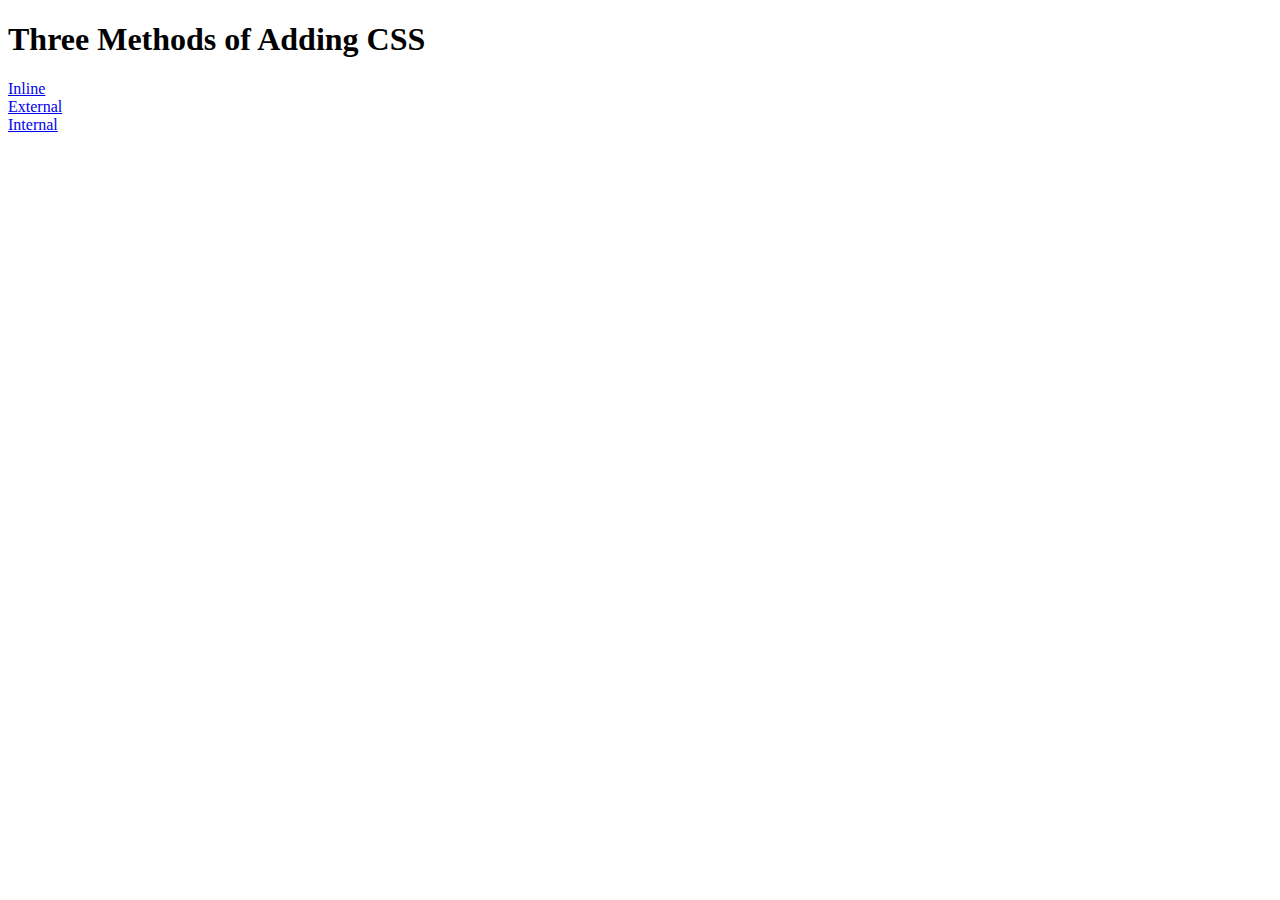
<file: 5.1. Adding CSS/index.html>
<!DOCTYPE html>
<html lang="en">

<head>
  <meta charset="UTF-8">
  <title>Adding CSS</title>
</head>

<body>
  <h1>Three Methods of Adding CSS</h1>
  <!-- Create 3 Links to The 3 Webpages: inline, internal and external -->
   <a href="inline.html">Inline</a><br>
   <a href="external.html">External</a><br>
   <a href="internal.html">Internal</a><br>
</body>

</html>
</file>
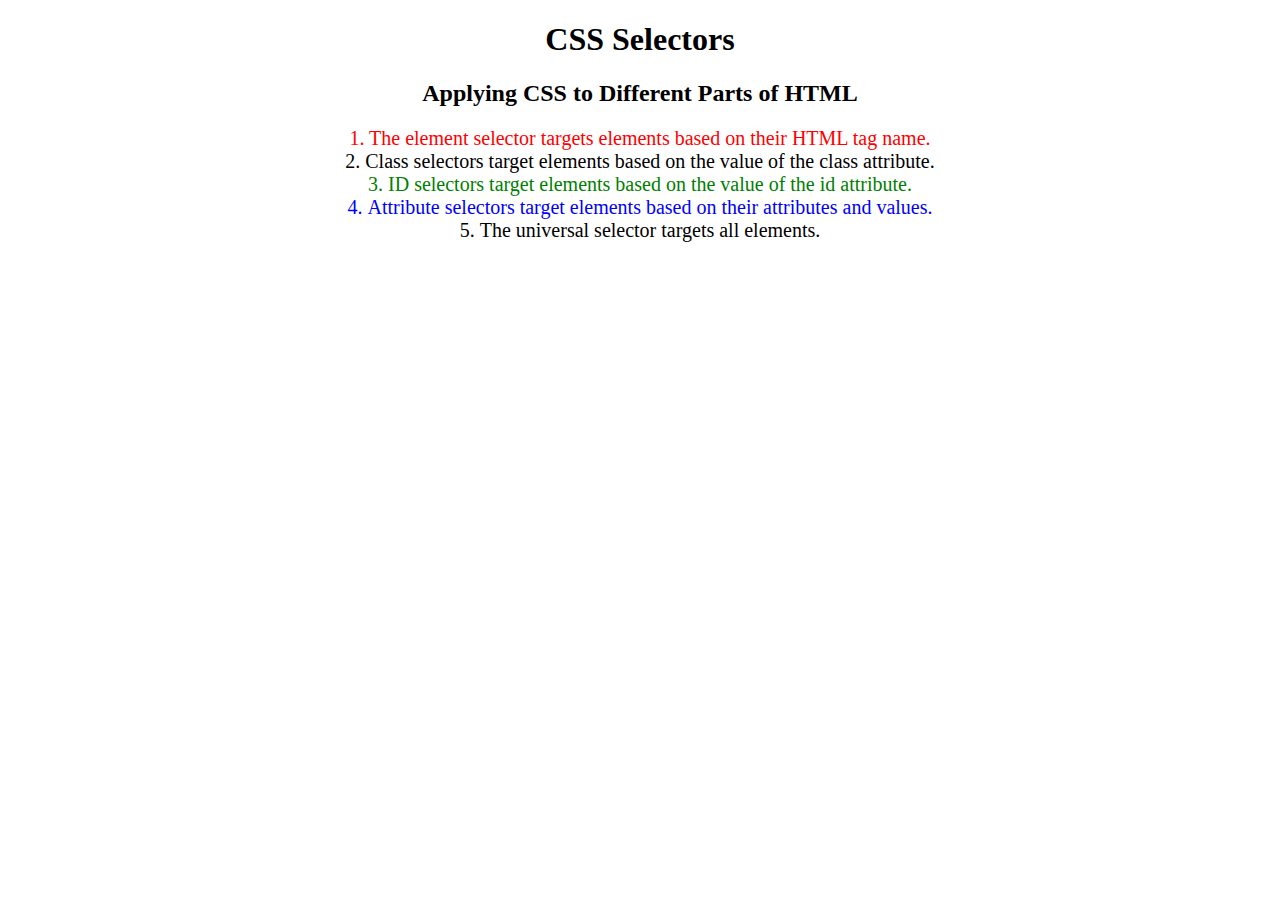
<file: 5.3 CSS Selectors/index.html>
<!DOCTYPE html>
<html lang="en">

<head>
  <meta charset="UTF-8">
  <title>CSS Selectors</title>
  <link rel="stylesheet" href="./style.css" />
</head>

<body>
  <h1>CSS Selectors</h1>
  <h2>Applying CSS to Different Parts of HTML</h2>
  <!-- TODO 1: Set the CSS for all paragraph tags to "color: red" -->
  <p class="note">1. The element selector targets elements based on their HTML tag name.</p>

  <ol>
    <!-- TODO 2: Set the CSS for all elements with a class of "note" to "font-size: 20px" -->
    <li class="note" value="2">Class selectors target elements based on the value of the class attribute.</li>

    <!-- TODO 3: Set the CSS for the element with an id of "id-selector-demo" to "color: green" -->
    <li class="note" id="id-selector-demo" value="3">ID selectors target elements based on the value of the id
      attribute.</li>

    <!-- TODO 4: Set the CSS for the li elements that have the "value" attribute set to "4" to have "color: blue" -->
    <li class="note" value="4">Attribute selectors target elements based on their attributes and values.</li>

    <!-- TODO 5: Set all elements to have "text-align: center" -->
    <li class="note" value="5">The universal selector targets all elements.</li>
  </ol>
</body>

</html>
</file>
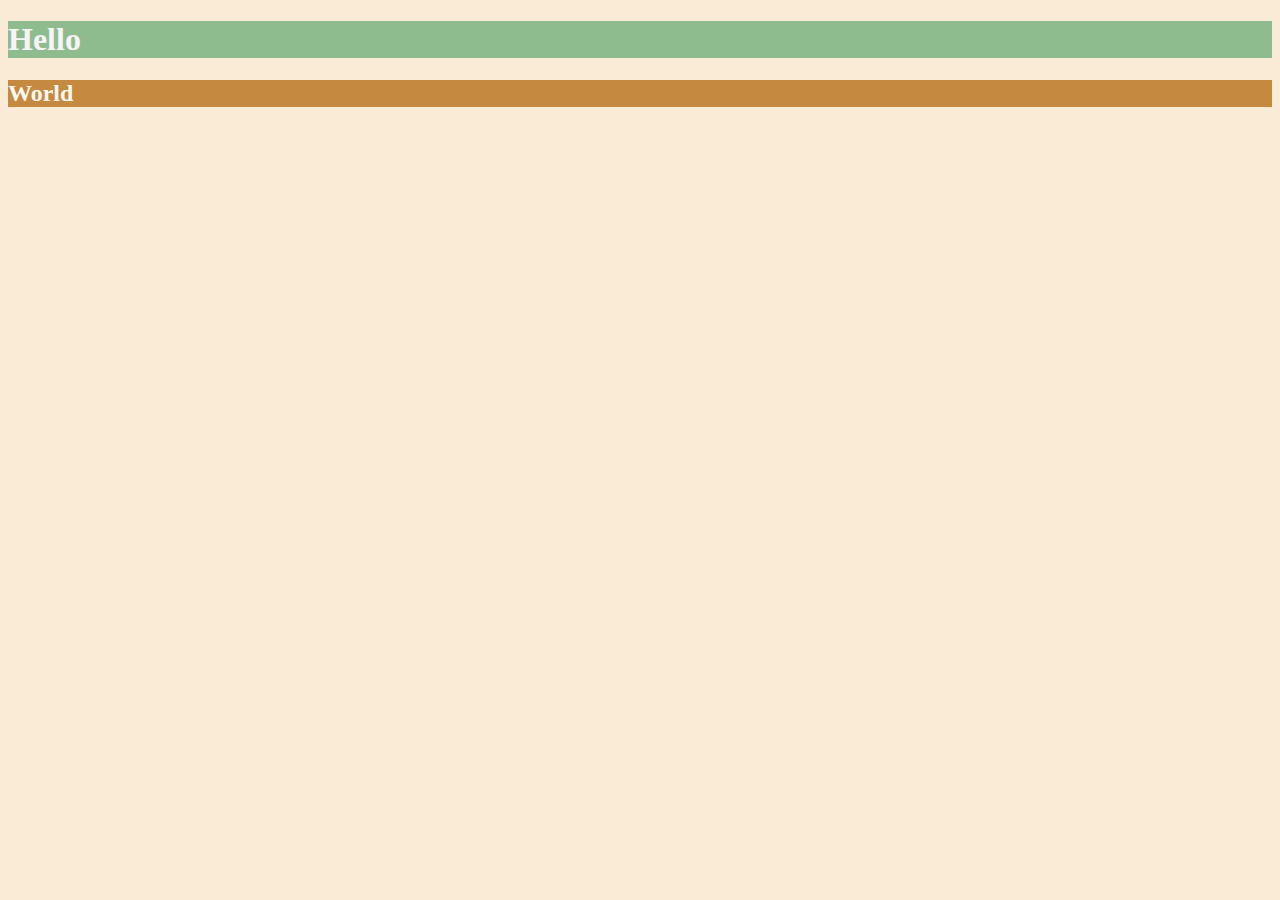
<file: 6.0 CSS Colors/index.html>
<!DOCTYPE html>
<html lang="en" >

<head>
  <meta charset="UTF-8">
  <title>Colors</title>
  <link rel="stylesheet" href="style.css">
  <style>
  /* Write your CSS code here. */
    /* 1. Make the background of the webpage "antiquewhite"
    2. Make the h1 "whitesmoke"
    3. Make the background of the h1 "darkseagreen"
    4. Make the h2 #FAF8F1
    5. Make the background of the h2 "#C58940" */
  </style>
</head>

<body>
  <h1>Hello</h1>
  <h2>World</h2>
</body>

</html>
</file>
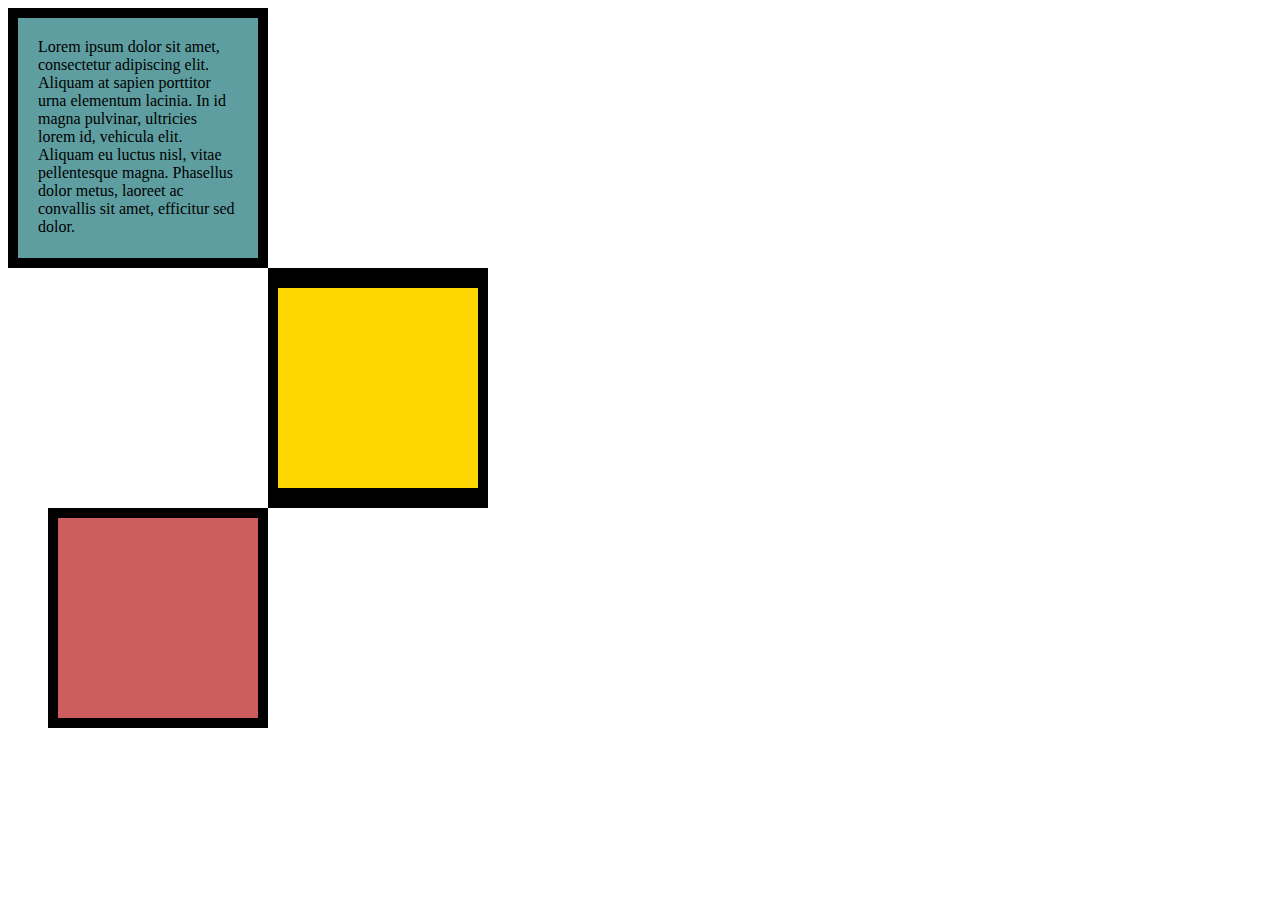
<file: 6.3 CSS Box Model/index.html>
<!DOCTYPE html>
<html lang="en">

<head>
  <meta charset="UTF-8">
  <title>CSS Box Model</title>
  <style>
    /* Write your CSS code here */
    div{
      width: 200px;
      height: 200px;
    }
    #first{
      background-color: cadetblue;
      border: 10px,solid,black;
      padding: 20px;
      
    }
    #second{
      background-color: gold;
      border:solid black;
      border-width: 20px 10px;
      margin-left: 260px;
    }
    #third{
      background-color: indianred;
      border:10px solid black;
      margin-left: 40px;
      
    }
    p{
      margin:0px
    }
    

  </style>
</head>

<body>

<div id="first">
  <p> Lorem ipsum dolor sit amet, consectetur adipiscing elit. Aliquam at sapien porttitor urna elementum lacinia. In
    id magna pulvinar, ultricies lorem id, vehicula elit. Aliquam eu luctus nisl, vitae pellentesque magna. Phasellus
    dolor metus, laoreet ac convallis sit amet, efficitur sed dolor.</p>
</div>
<div id="second"></div>
<div id="third"></div>
  <!-- TODOs:
1. Create 3 Boxes using the div element.
2. Set their sizes to 200px heigh by 200px wide.
3. Set different background colors for each of the boxes (I used cadetblue, gold and indianred).
4. Add a paragraph <p> element into the first div and add the following words:
    Lorem ipsum dolor sit amet, consectetur adipiscing elit. Aliquam at sapien porttitor urna elementum lacinia. In
    id magna pulvinar, ultricies lorem id, vehicula elit. Aliquam eu luctus nisl, vitae pellentesque magna. Phasellus
    dolor metus, laoreet ac convallis sit amet, efficitur sed dolor.
5. Set the 1st div to have 20px padding all around with a black 10px border.
6. Fix the style of the <p> element to remove all margins.
Hint: Use the CSS inspector in Chrome.
7. Set the 2nd div to have a 20px border on top and bottom and 10px border left and right. (See goal image)
8. Set the 3rd div to have a 10px border 
9. Set the margins for the divs so that each box corner touches the other. (See the goal image)
-->

</body>

</html>
</file>
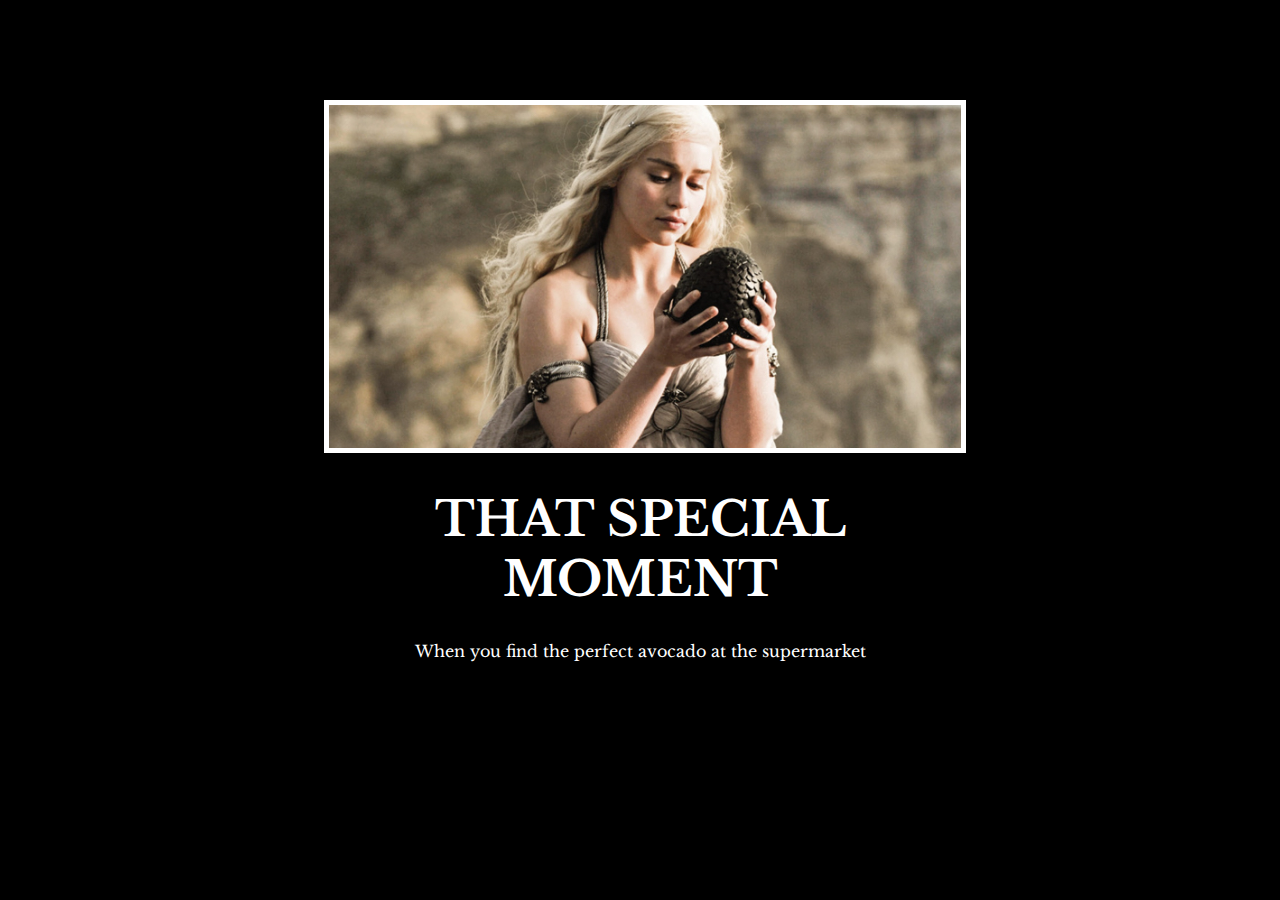
<file: 6.4 Motivation Meme Project/index.html>
<!-- 
  TODO: Create a motivational post website.
Style it how ever you like. 
Look at the goal image for inspiration.
But it must have the following features:
1. The main h1 text should be using the Regular Libre Baskerville Font from Google Fonts:
  https://fonts.google.com/specimen/Libre+Baskerville
2. The text should be white and background black.
3. Add your own image into the images folder inside assets. It should have a 5px white border.
4. The text should be center aligned.
5. Create a div to contain the h1, p and img elements. Adjust the margins so that the image and text are centered on the page. 
  Hint: You horizontally center a div by giving it a width of 50% and a margin-left of 25%.
  Hint: Set the image to have a width of 100% so it fills the div. 
6. Read about the text-transform property on MDN docs to make the h1 uppercase with CSS.
  https://developer.mozilla.org/en-US/docs/Web/CSS/text-transform 
-->
<!DOCTYPE html>
<html lang="en">

<head>
  <meta charset="UTF-8">
  <title>Motivation Meme</title>
  <link rel="stylesheet" href="style.css" />
  <link rel="preconnect" href="https://fonts.googleapis.com">
  <link rel="preconnect" href="https://fonts.gstatic.com" crossorigin>
  <link href="https://fonts.googleapis.com/css2?family=Libre+Baskerville&display=swap" rel="stylesheet">
</head>

<body>

  <div class="poster">
    <img class="motivation-img" src="./assets/images/daenerys.jpeg" src="daenerys with egg" />
    <h1>That Special Moment</h1>
    <p>When you find the perfect avocado at the supermarket</p>
  </div>
</body>

</html>
</file>
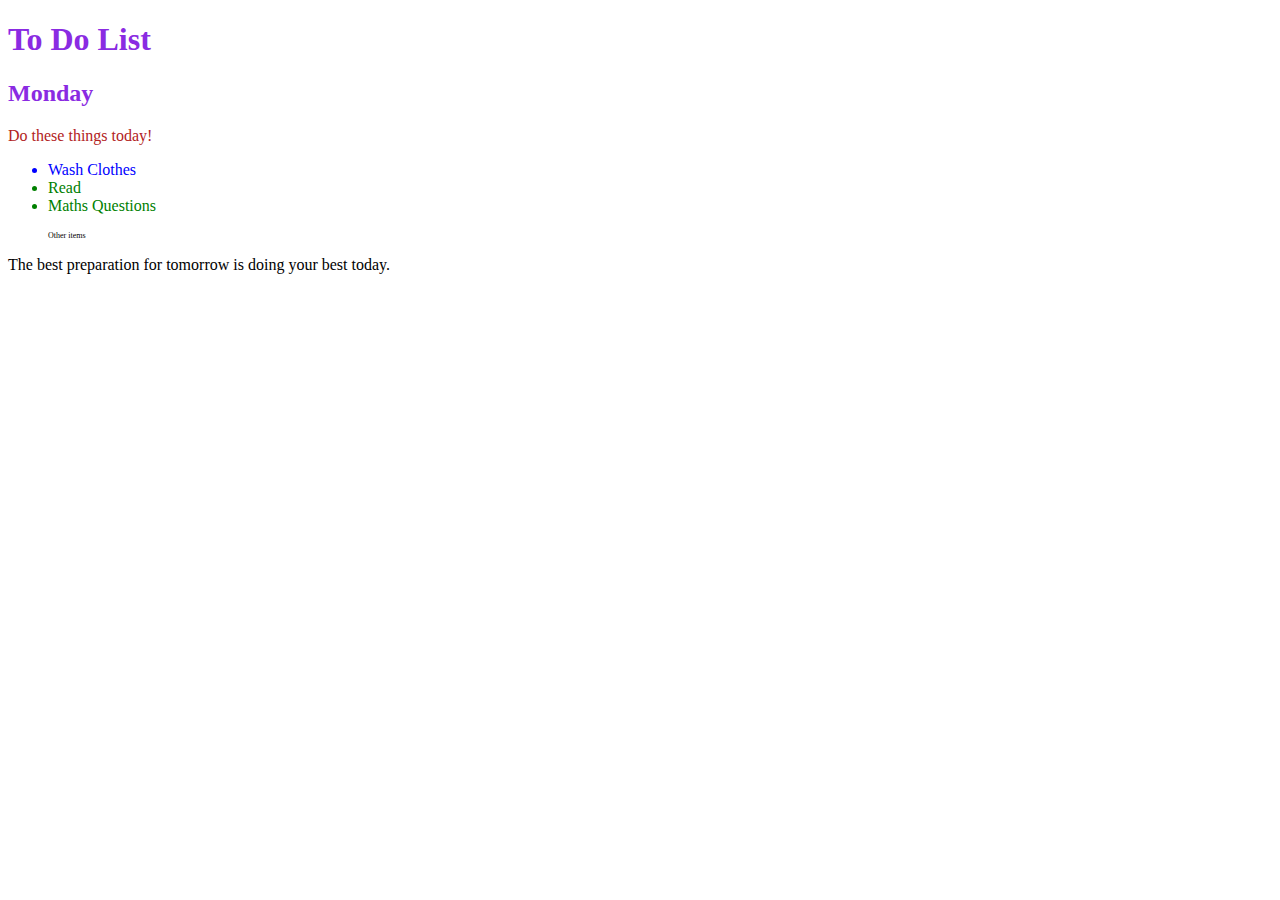
<file: 7.1 Combining Selectors/index.html>
<!DOCTYPE html>
<html lang="en">

<head>
  <meta charset="UTF-8">
  <title>Combining CSS Selectors</title>
  <link rel="stylesheet" href="./style.css">
</head>

<!-- Don't change any of the HTML code! -->

<body>
  <h1>To Do List</h1>
  <h2>Monday</h2>
  <div class="box">
    <p class="done">Do these things today!</p>
    <ul class="list">
      <li>Wash Clothes</li>
      <li class="done">Read</li>
      <li class="done">Maths Questions</li>
    </ul>
  </div>

  <ul>
    <p class="done">Other items</p>
  </ul>
  <p>The best preparation for tomorrow is doing your best today.</p>

</body>

</html>
</file>
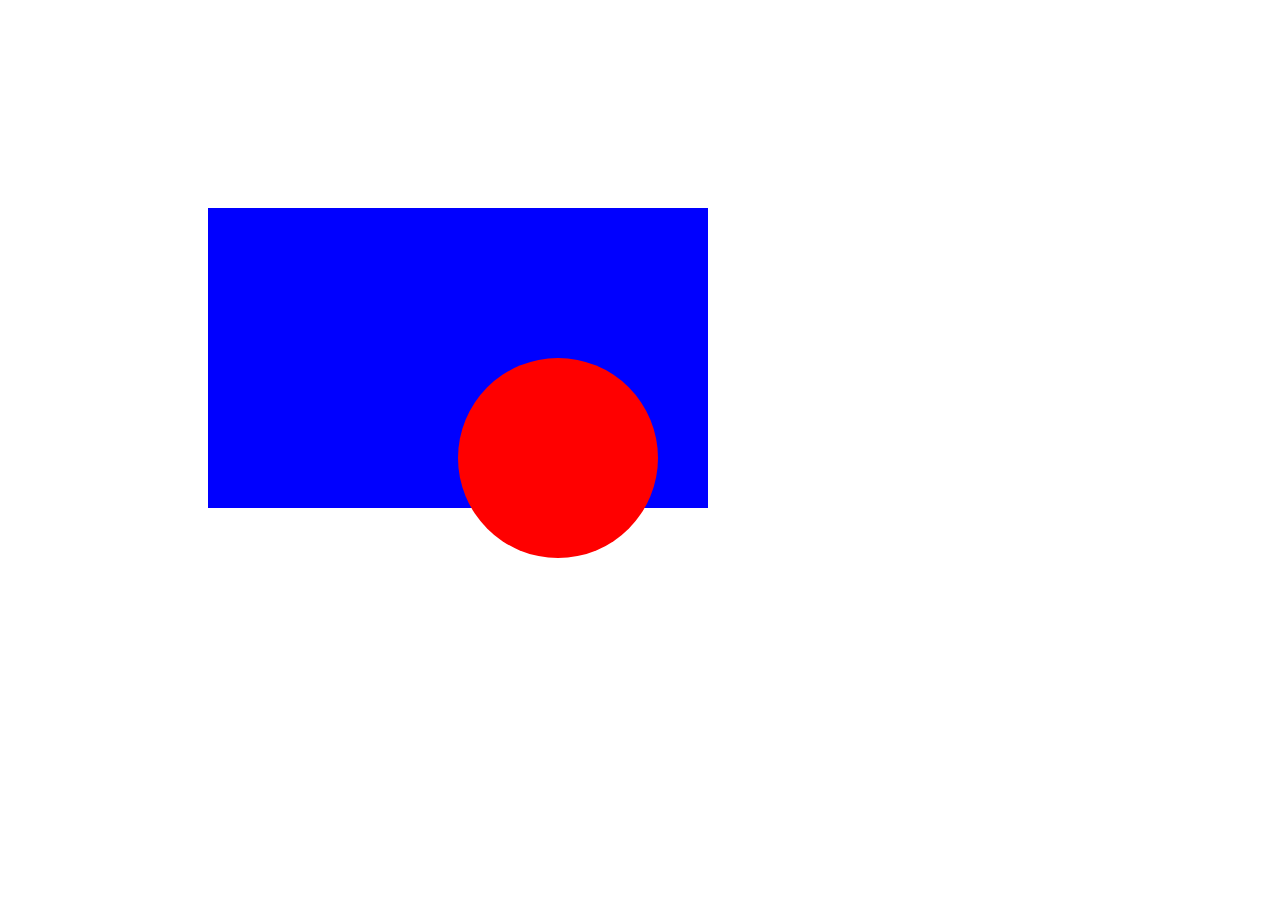
<file: 7.2 CSS Positioning/index.html>
<!DOCTYPE html>
<html>

<head>
  <title>CSS Positioning Exercise</title>
  <style>
    /* Write your code here */
    .blue-box{
      height: 300px;
      width: 500px;
      background-color: blue;
      position:relative;
      top: 200px;
      left: 200px;
    }

    .red-circle{
      height: 200px;
      width: 200px;
      background-color: red;
      border-radius: 50%;
      position:relative;
      top: 150px;
      left: 250px;
    }
  </style>
</head>

<body>
  <div class="blue-box">
    <div class="red-circle">
    </div>
  </div>

</body>

</html>
</file>
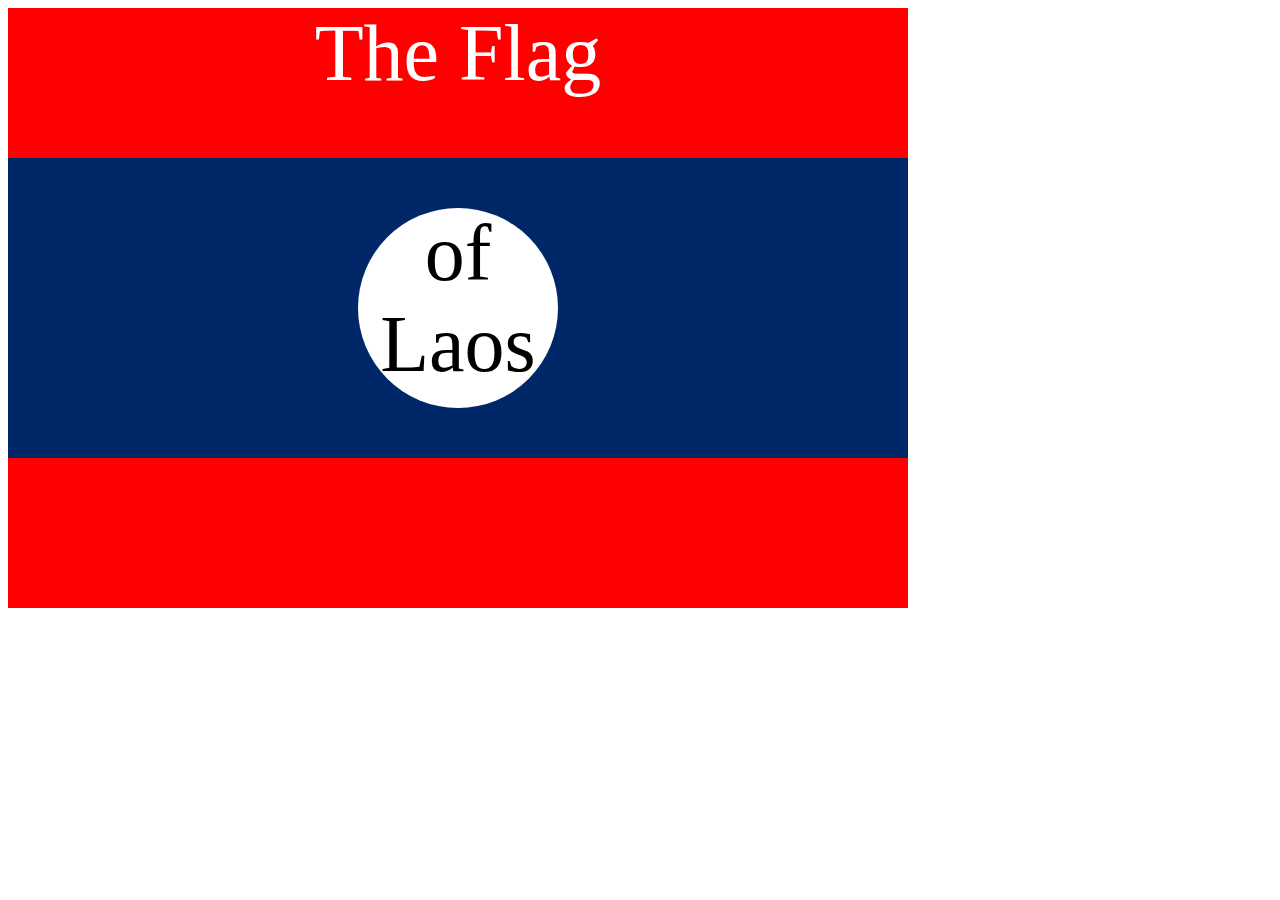
<file: 7.3 CSS Flag Project/index.html>
<!DOCTYPE html>
<html lang="en">

<head>
  <meta charset="UTF-8">
  <title>CSS Flag Project</title>
  <style>
    /* Write your CSS Code here */
    .flag{
      width: 900px;
      height: 600px;
      background-color: red;
      position:relative;
    }

    .flag > div{
      width:100%;
      height: 300px;
      background-color: #002868;
      position:absolute;
      top: 150px;
    }

    .flag>div>div{
      width: 200px;
      height: 200px;
      background-color: white;
      border-radius: 50%;
      position: relative;
      top: 50px;
      left: 350px;
    }
     p{
      margin:0;
      font-size: 5rem;
      text-align: center;
      color:white;
     }
     .flag div div p{
      color:black;
     }
    
    
  </style>
</head>

<!-- 
  IMPORTANT! Do not change any HTML
Don't add any classes/ids/elements 
Use what you know about combining selectors 
and CSS specificity instead.
Hint 1: The flag is 900px by 600px and the circle is 200px by 200px.
Hint 2: You can use CSS inspection to get the colors from
https://appbrewery.github.io/flag-of-laos/
-->

<body>
  <div class="flag">
    <p>The Flag</p>
    <div>
      <div>
        <p>of Laos</p>
      </div>
    </div>
  </div>
</body>

</html>
</file>
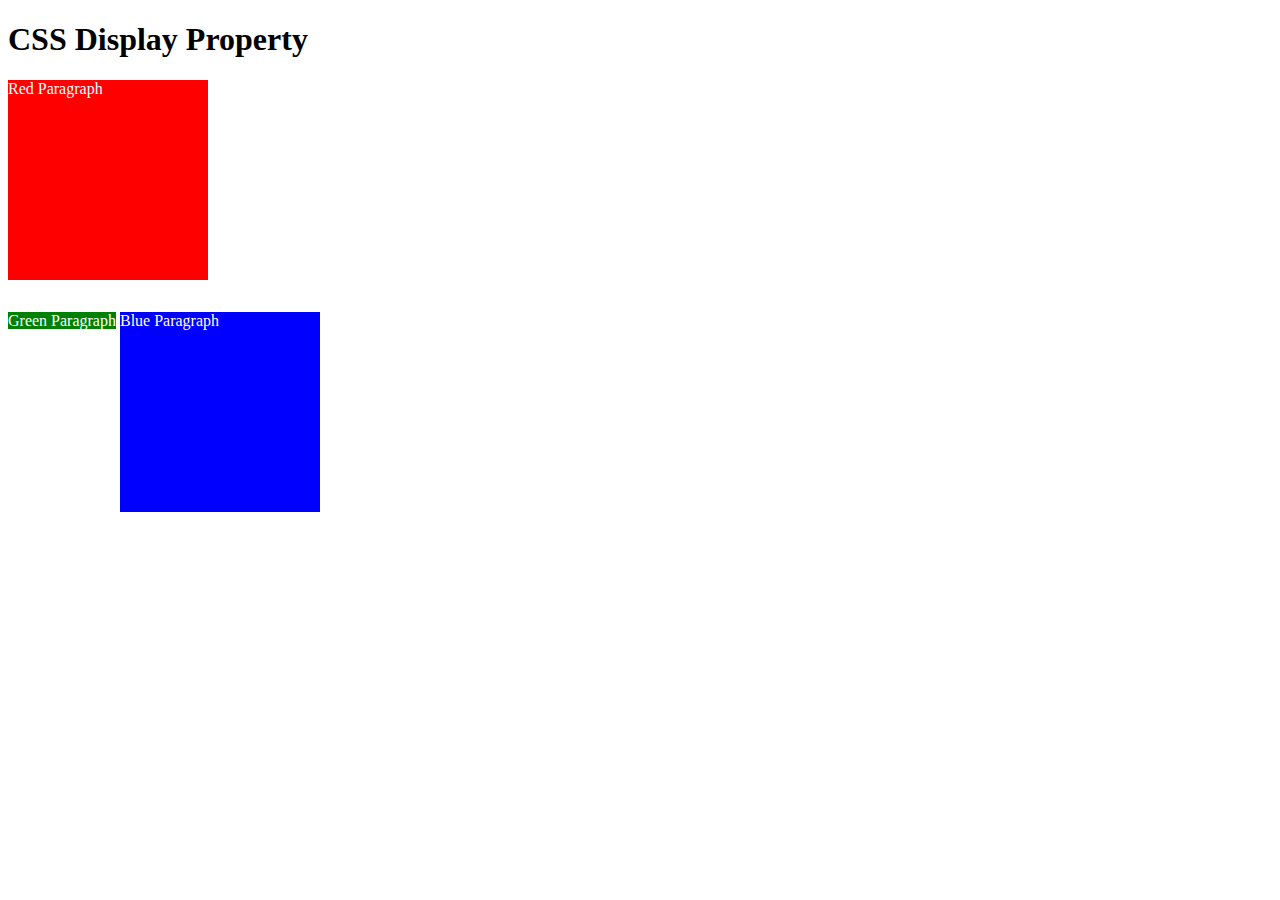
<file: 8.0 CSS Display/index.html>
<!DOCTYPE html>
<html>

<!-- 
  TODO
1. By changing only the display property of the CSS make all 3 squares line up horizontally like in goal1 image.
2. Change only the display property to make all 3 squares line up vertically like in goal2 image. 
-->

<head>
  <title>CSS Display Property Example</title>
  <style>
    p {
      color: white;
    }

    .red {
      display: block;
      width: 200px;
      height: 200px;
      background-color: red;
    }

    .green {
      display: inline;
      width: 200px;
      height: 200px;
      background-color: green;
    }

    .blue {
      display: inline-block;
      width: 200px;
      height: 200px;
      background-color: blue;
    }
  </style>
</head>


<body>
  <h1>CSS Display Property</h1>
  <p class="red">Red Paragraph </p>
  <p class="green">Green Paragraph</p>
  <p class="blue">Blue Paragraph</p>
</body>

</html>
</file>
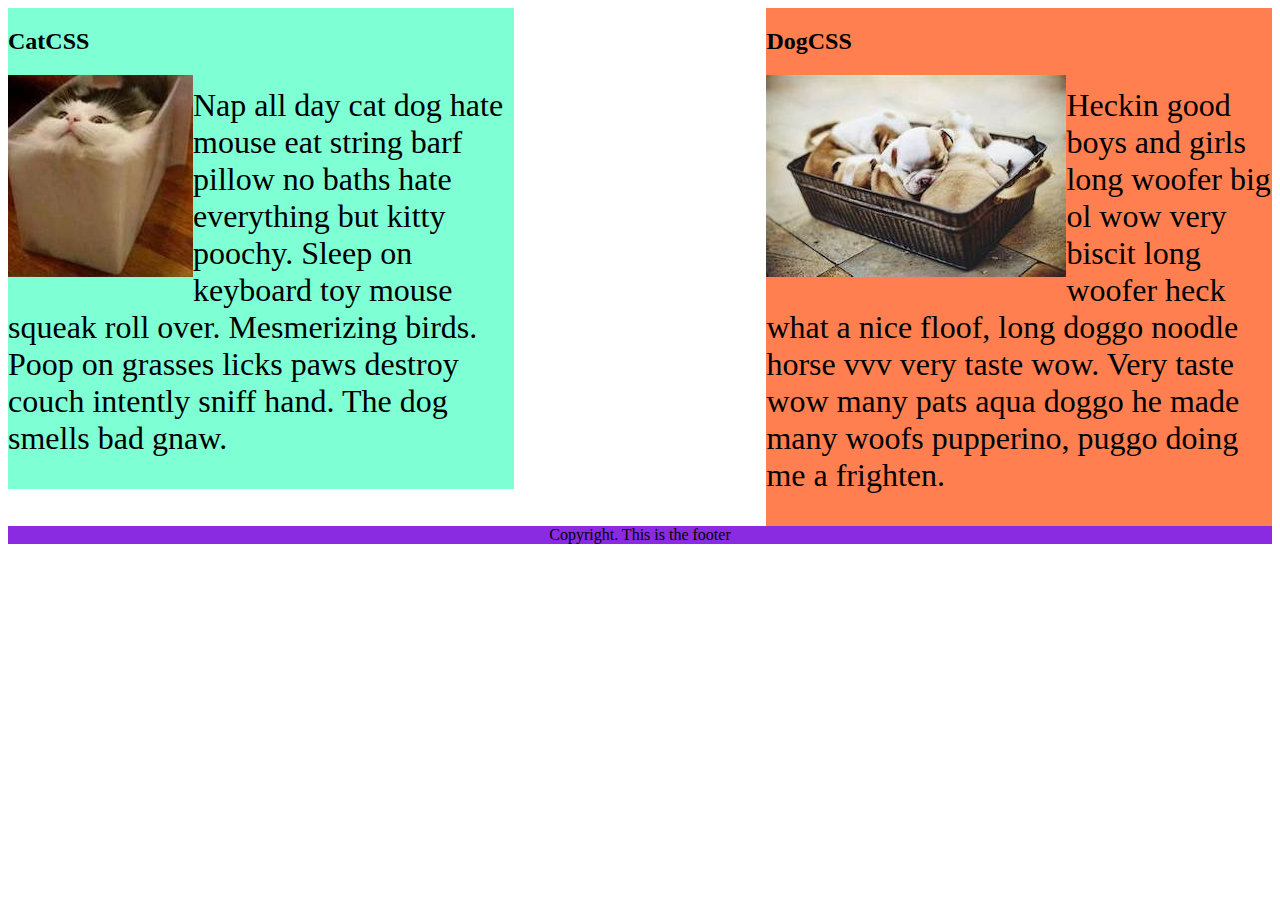
<file: 8.1 CSS Float/index.html>
<!DOCTYPE html>
<html lang="en">

<!-- TODO
1. Make both paragraph elements wrap around the image.
2. Use Float to move the cat div to the left and the dog div to the right.
3. Use clear to make the footer go below both the cat and dog div. -->

<head>
  <meta charset="UTF-8">
  <title>CSS Float</title>
  <style>
    div {
      display: inline-block;
      width: 40%;
    }

    p {
      font-size: 2em;
    }

    .cat {
      background-color: aquamarine;
      float:left
    }

    .dog {
      background-color: coral;
      float:right;
    }
    

    footer {
      text-align: center;
      background-color: blueviolet;
      clear:both;

    }
    img{
      float:left
    }

  </style>
</head>

<body>
  <div class="cat">
    <h2>CatCSS</h2>

    <img src="cat.jpeg" alt="cat in a box" />
    <p class="first-paragraph">Nap all day cat dog hate mouse eat string barf pillow no baths hate everything but kitty
      poochy. Sleep on keyboard
      toy
      mouse squeak roll over. Mesmerizing birds. Poop on grasses licks paws destroy couch intently sniff hand. The dog
      smells
      bad gnaw.</p>
  </div>
  <div class="dog">
    <h2>DogCSS</h2>
    <img src="dog.jpeg" alt="dogs in a box" />
    <p class="second-paragraph">Heckin good boys and girls long woofer big ol wow very biscit long woofer heck what a
      nice
      floof, long doggo noodle
      horse vvv very taste wow. Very taste wow many pats aqua doggo he made many woofs pupperino, puggo doing me a
      frighten.</p>
  </div>

  <footer>Copyright. This is the footer</footer>
</body>

</html>
</file>
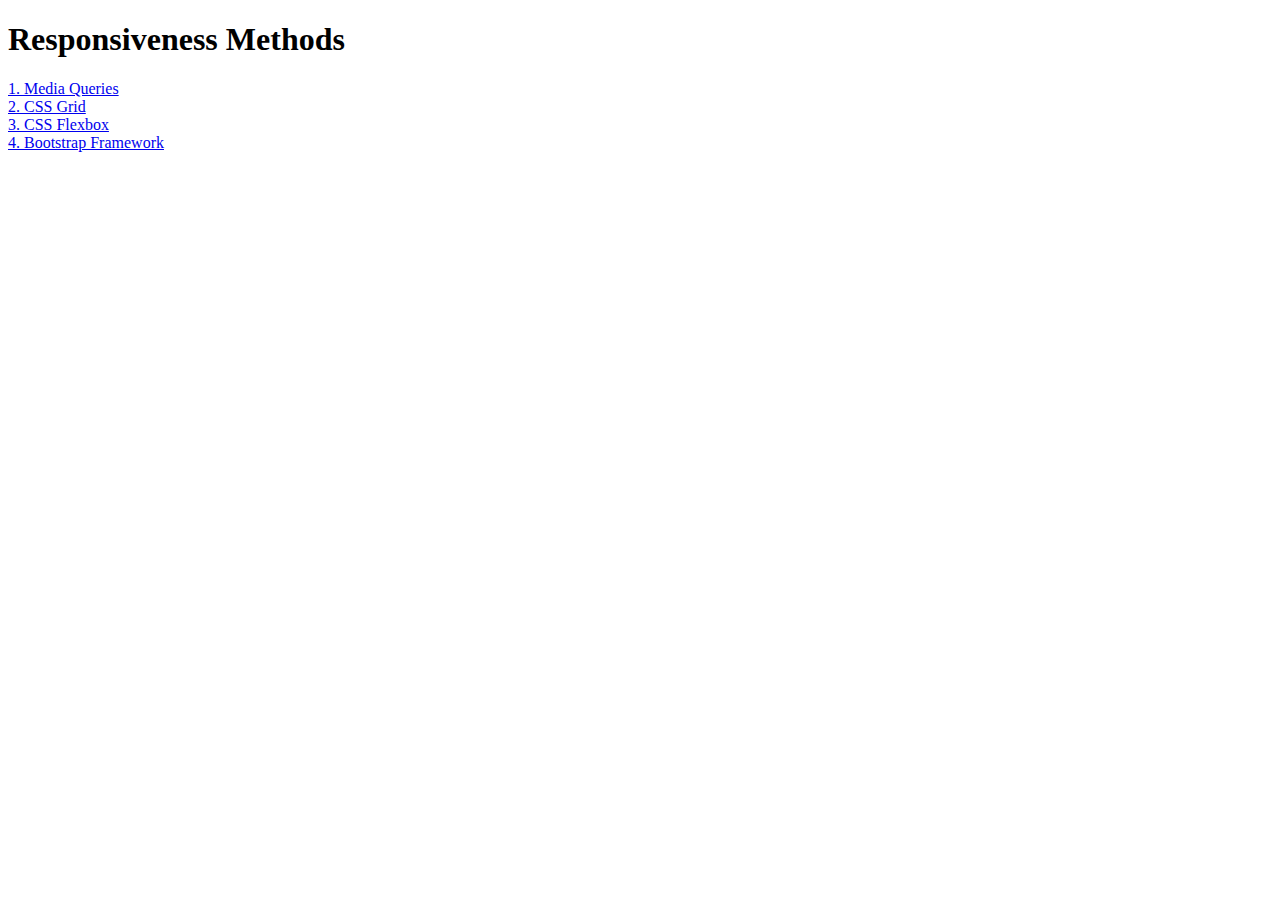
<file: 8.2 Responsiveness/index.html>
<!DOCTYPE html>
<html lang="en">

<head>
  <meta charset="UTF-8">
  <meta name="viewport" content="width=device-width, initial-scale=1.0">
  <title>Responsiveness</title>
  <style>
    a {
      display: block;
    }
  </style>
</head>

<body>
  <h1>Responsiveness Methods</h1>
  <a href="./media-query.html">1. Media Queries</a>
  <a href="./grid.html">2. CSS Grid</a>
  <a href="./flexbox.html">3. CSS Flexbox</a>
  <a href="./bootstrap.html">4. Bootstrap Framework</a>
</body>

</html>
</file>
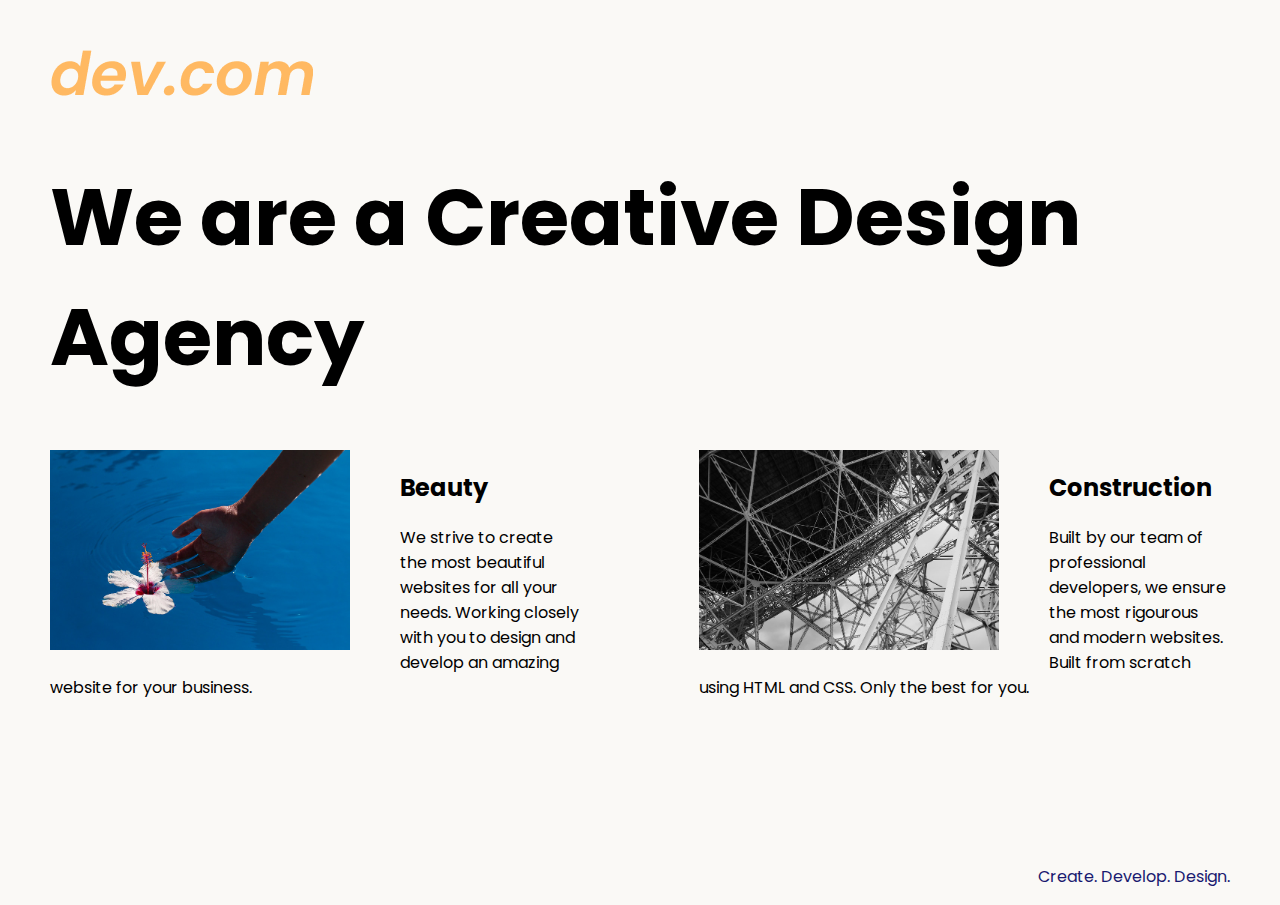
<file: 8.4 Web Design Agency Project/index.html>
<!DOCTYPE html>
<html lang="en">

<head>
  <meta charset="UTF-8">
  <meta name="viewport" content="width=device-width, initial-scale=1.0">
  <title>Agency</title>
  <link rel="stylesheet" href="./style.css">
  <link rel="preconnect" href="https://fonts.googleapis.com">
  <link rel="preconnect" href="https://fonts.gstatic.com" crossorigin>
  <link href="https://fonts.googleapis.com/css2?family=Poppins:wght@400;700&display=swap" rel="stylesheet">
</head>

<body>
  <div class="main">
    <img class="logo" src="./assets/images/logo.png" alt="logo">
    <h1>We are a Creative Design Agency</h1>
    <div class="left card"><img class="tile-image" src="./assets/images/beautiful.jpg" alt="hand and flower in water">
      <h2 class="card-title">Beauty</h2>
      <p class="card-text">We strive to create the most beautiful websites for all your needs. Working closely with you
        to
        design and
        develop an amazing website for your business.</p>
    </div>

    <div class="right card"><img class="tile-image" src="./assets/images/construction.jpg" alt="metal structure">
      <h2 class="card-title">Construction</h2>
      <p>Built by our team of professional developers, we ensure the most rigourous and modern websites. Built from
        scratch using HTML and CSS. Only the best for you.</p>
    </div>

  </div>
  <footer>
    <p>Create. Develop. Design.</p>
  </footer>
</body>

</html>
</file>
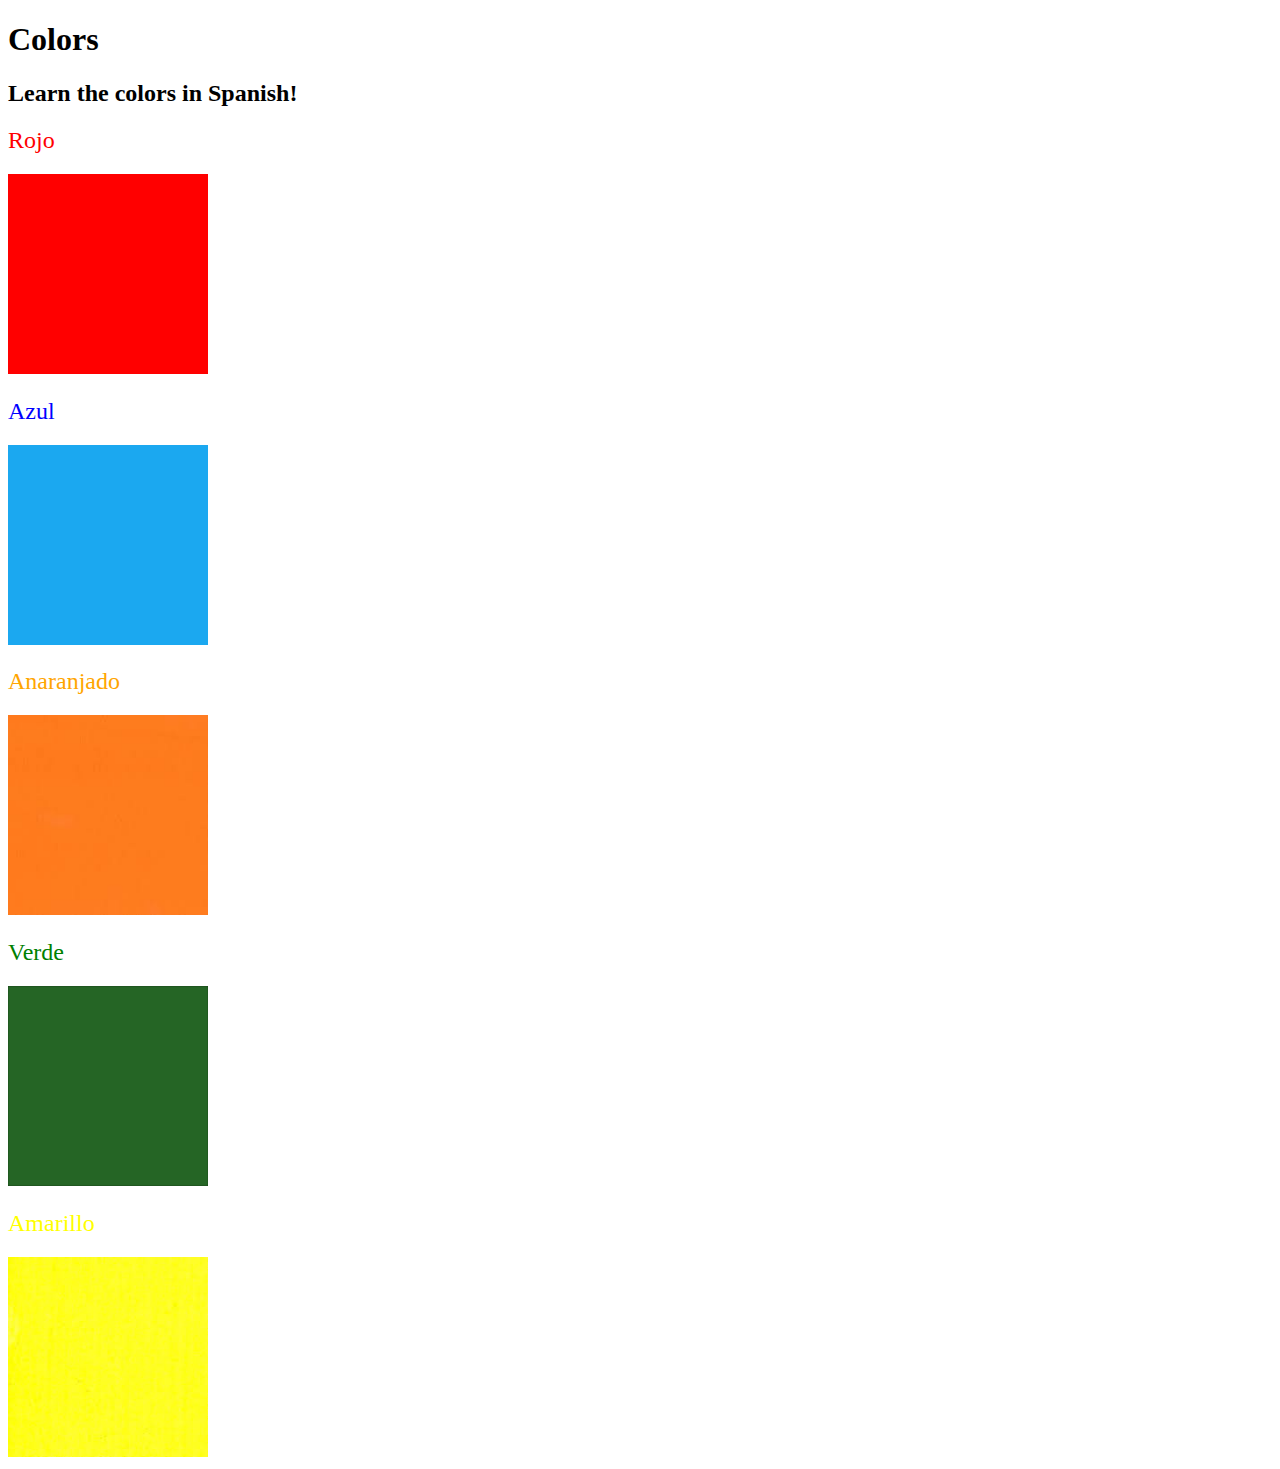
<file: Color Vocab/index.html>
<!DOCTYPE html>
<html lang="en">
  <head>
    <meta charset="UTF-8" />
    <title>Spanish Vocabulary</title>
    <link rel="stylesheet" href="./style.css" />
  </head>

  <body>
    <h1>Colors</h1>
    <h2>Learn the colors in Spanish!</h2>
    <h2 class="color-title" id="red">Rojo</h2>
    <img src="./assets/images/red.png" alt="red" />

    <h2 class="color-title" id="blue">Azul</h2>
    <img src="./assets/images/blue.png" alt="blue" />

    <h2 class="color-title" id="orange">Anaranjado</h2>
    <img src="./assets/images/orange.png" alt="orange" />

    <h2 class="color-title" id="green">Verde</h2>
    <img src="./assets/images/green.png" alt="green" />

    <h2 class="color-title" id="yellow">Amarillo</h2>
    <img src="./assets/images/yellow.png" alt="yellow" />
  </body>
</html>

<!-- 
TODOs
IMPORTANT: You should not need to make ANY CHANGES to index.html
All code should be written in your CSS file.

1. Create a CSS file and incorporate it as an external stylesheet.
2. Use CSS to style each of the color titles to meaning. 
Hint: Use the id to help if you don't know the words in spanish.
3. Use CSS to change all the color titles to have "font-weight: normal;"
4. Use CSS (not HTML) to make all the images 200px heigh and 200px wide. 
Hint: 
https://developer.mozilla.org/en-US/docs/Web/CSS/height
https://developer.mozilla.org/en-US/docs/Web/CSS/width
-->
</file>
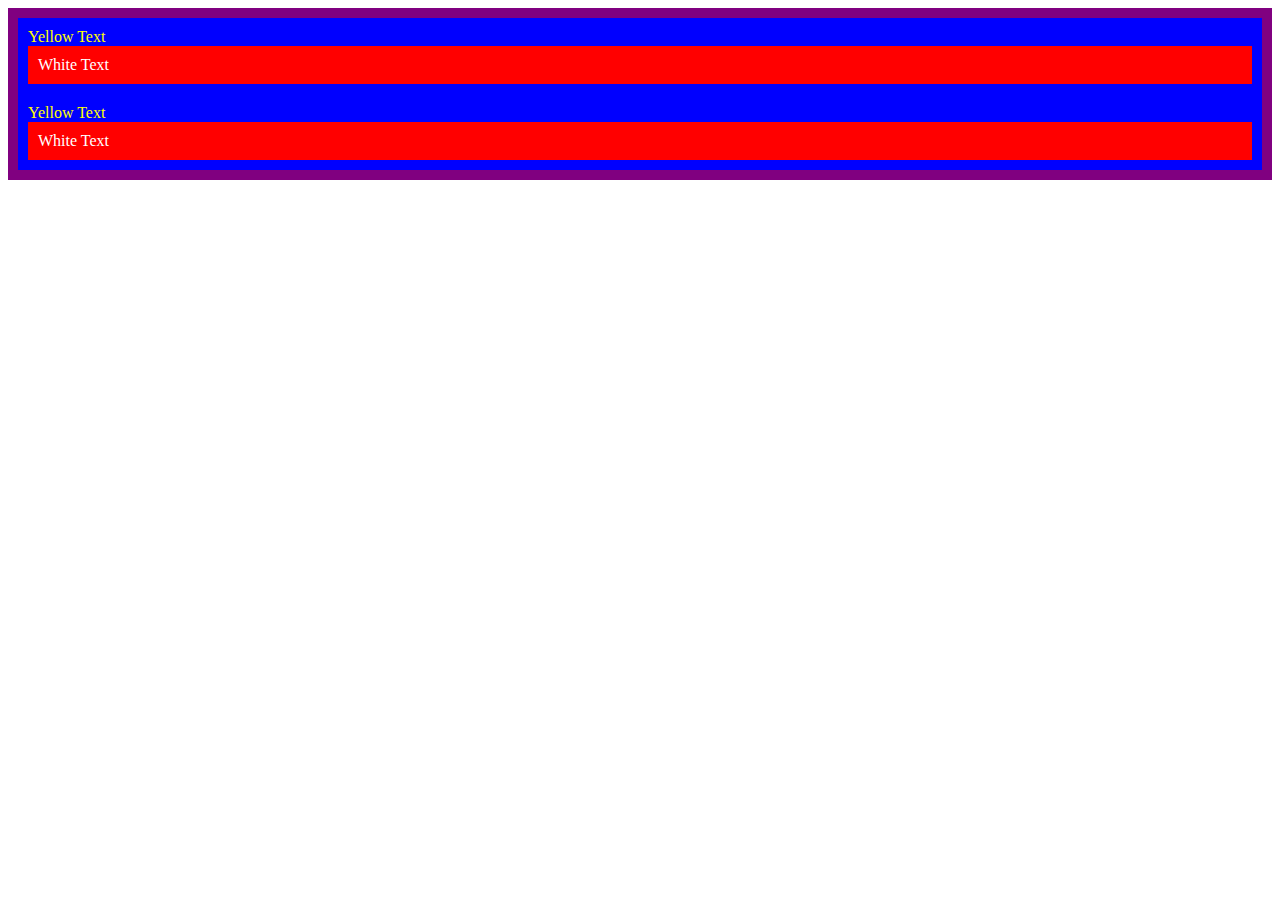
<file: CSS cascade/index.html>
<!DOCTYPE html>
<html lang="en">

<head>
  <meta charset="UTF-8">
  <title>CSS Cascade</title>
  <link rel="stylesheet" href="./style.css">
</head>

<body>
  <div id="outer-box" class="box">
    <div class="box">
      <p>Yellow Text</p>
      <div class="box inner-box">
        <p class="white-text">White Text</p>
      </div>
    </div>
    <div class="box">
      <p>Yellow Text</p>
      <div class="box inner-box">
        <p class="white-text">White Text</p>
      </div>
    </div>
  </div>
</body>

</html>
</file>
<file: 5.3 CSS Selectors/style.css>
ol {
  margin-left: -40px;
  margin-top: -20px;
  list-style-position: inside;
}

/* Write your CSS below, don't change the rules above. */
p{
  color:red
}

.note{
  font-size: 20px;
}

#id-selector-demo{
  color:green
}

*{
  text-align: center;
}

li[value="4"]{
color:blue
}
</file>
<file: 6.0 CSS Colors/style.css>
*{
    background-color: antiquewhite;
}

h1{
    background-color: darkseagreen;
    color:whitesmoke
    
}

h2{
    background-color:#C58940 ;
  color:#FAF8F1
    
}
</file>
<file: 6.4 Motivation Meme Project/style.css>
body {
  background-color: black;
}
h1 {
  text-transform: uppercase;
  font-size: 3rem;
}

.poster {
  width: 50%;
  margin-left: 25%;
  margin-top: 100px;
  color: white;
  font-family: "Libre Baskerville", serif;
  text-align: center;
}

.motivation-img {
  border: 5px solid white;
  width: 100%;
}
</file>
<file: 7.1 Combining Selectors/style.css>
/* Write your code here: */
h1,h2{
    color:blueviolet;
}
.box>p{
    color:firebrick;
}

.box li{
    color:blue;
}

li.done{
    color:green;
}

ul p.done{
    font-size: 0.5rem;
}
</file>
<file: 8.4 Web Design Agency Project/style.css>
body {
  font-family: "Poppins", sans-serif;
  margin: 50px 50px 0 50px;
  background-color: #faf9f6;
  display: flex;
  flex-direction: column;
  min-height: 95vh;
}
.main {
  flex: 1;
}

h1 {
  font-size: 5rem;
}

footer {
  text-align: right;
  color: midnightblue;
}

.tile-image {
  height: 200px;
  float: left;
  margin-right: 50px;
}

.card {
  width: 45%;
}

.left {
  float: left;
}

.right {
  float: right;
}

.creative {
  color: midnightblue;
}

@media (max-width: 680px) {
  .logo {
    width: 100px;
  }

  h1 {
    font-size: 3.5rem;
    text-align: center;
  }

  .card {
    width: 100%;
    display: block;
    margin-bottom: 30px;
    text-align: justify;
  }

  .card img {
    margin-bottom: 10px;
    width: 100%;
    display: inline;
    object-fit: cover;
  }
}
</file>
<file: Color Vocab/style.css>
#red{
    color:red;
}

#blue{
    color:blue;
}

#orange{
    color:orange;
}

#green{
    color:green;
}

#yellow{
    color:yellow;
}

.color-title{
    font-weight: normal;
}

img{
    height: 200px;
    width: 200px;
}
</file>
<file: CSS cascade/style.css>
/* Don't change the existing CSS. */
#outer-box{
  background-color: purple;
  
}
.box {
  background-color: blue;
  padding: 10px;
  
}
.inner-box{
  background-color: red;
  
}

p {
  color: yellow;
  margin: 0;
  padding: 0;
}





.white-text{
  color:white;
}
</file>
